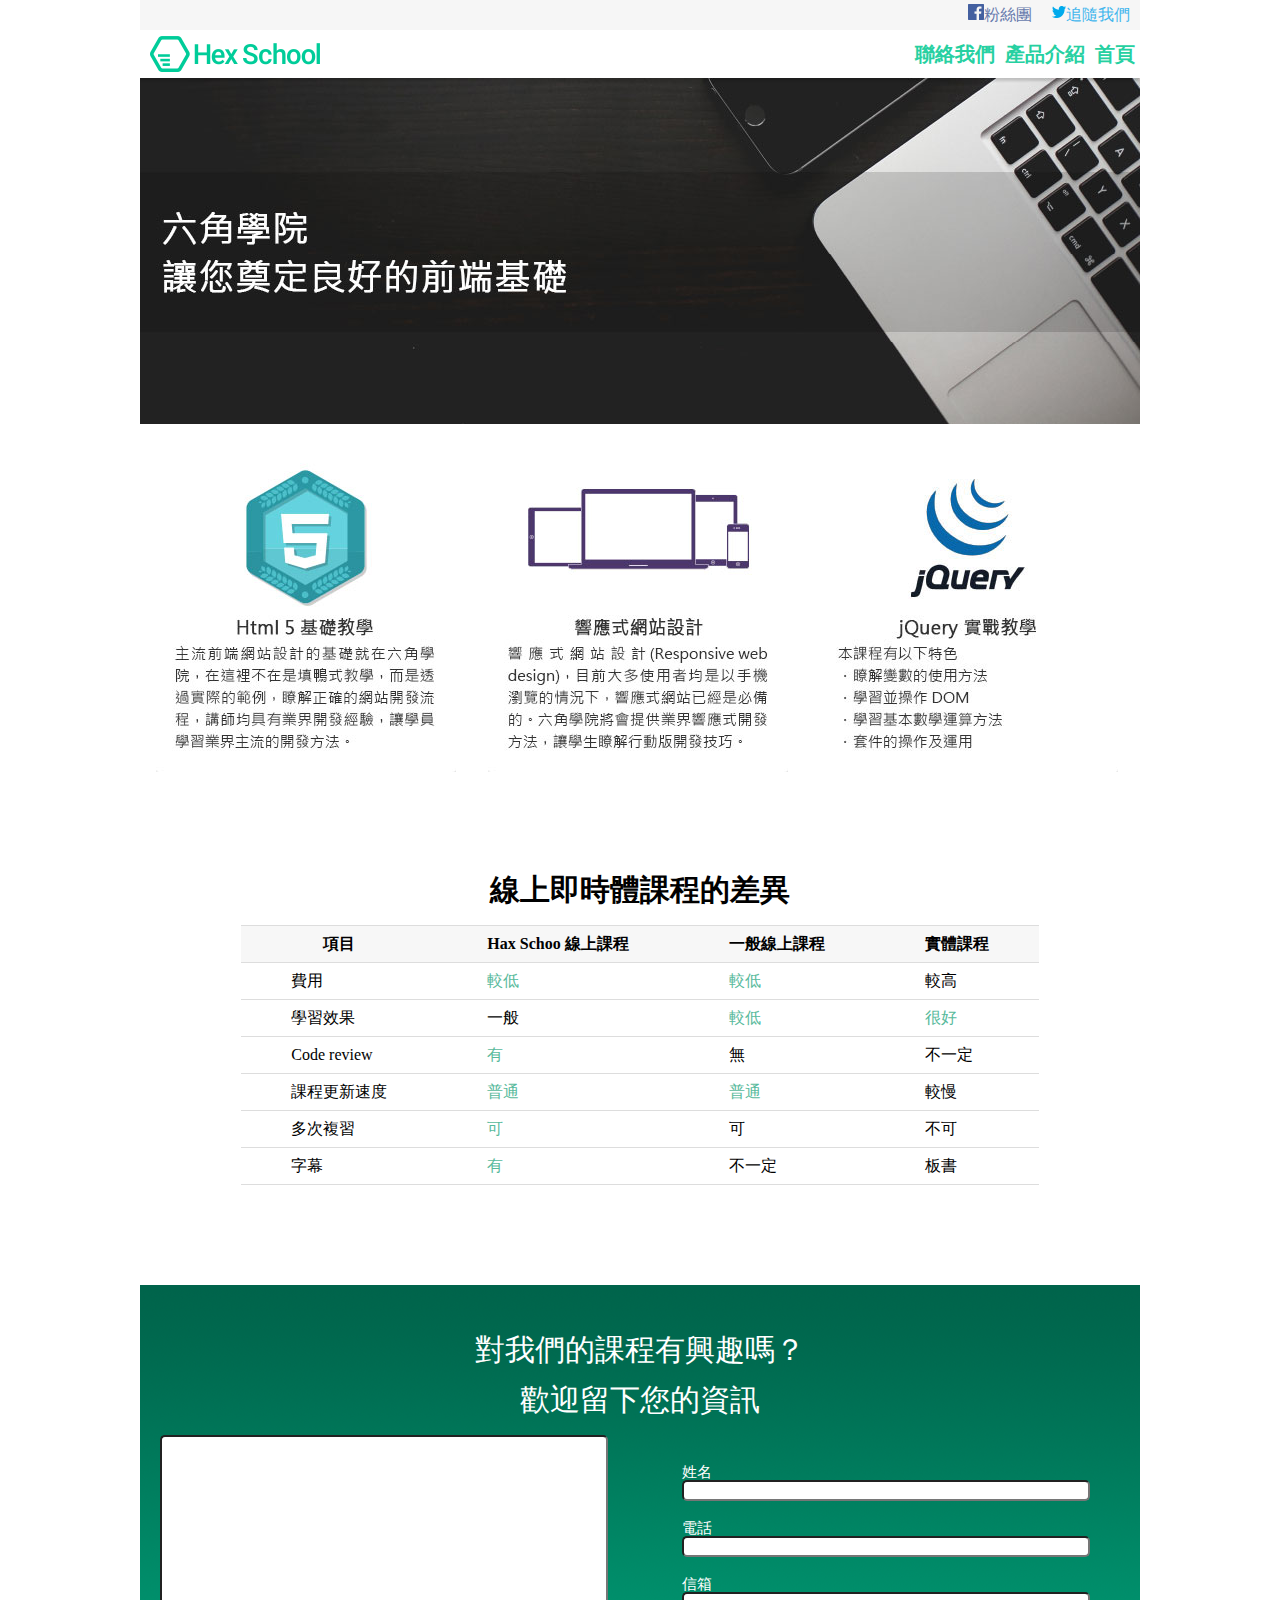
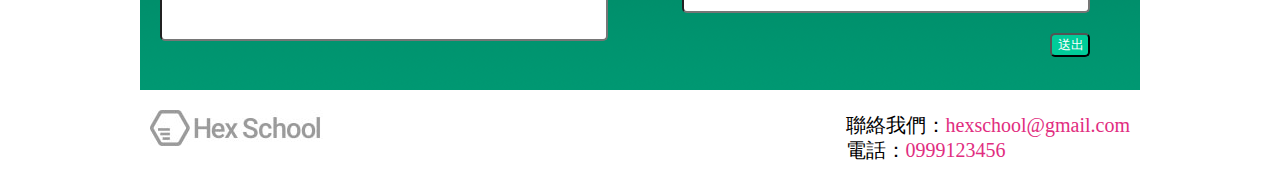
<file: index.html>
<!DOCTYPE html>
<html lang="en">
<head>
	<meta charset="UTF-8">
	<title>Document</title>

	<link rel="shortcut icon" href="#">
	<meta name="description" content="六角學院"/>
	<meta name="keywords" content="六角學院,Hax Schoo"/>

	<meta property="og:title" content="六角學院"/>
	<meta property="og:type" content="website"/>
	<meta property="og:url" content="Final.html"/>
	<meta property="og:image" content="images/logo.png"/>
	<meta property="og:desctiption" content="六角學院 讓您奠定良好的前端基礎"/>

	<meta http-equiv="X-UA-Compatible" content="IE=Edge"/>

	<link rel="stylesheet" href="css/Final.css">
</head>
<body>
	<div class="wrap">
		<div class="top">
			<div class="topicon">
				<ul>
					<li id="twitter"><img src="images/twitter.png" alt=""><a href="#">追隨我們</a></li>
					<li id="fb"><img src="images/fb.png" alt=""><a href="#">粉絲團</a></li>
				</ul>
			</div>
			<div class="clearfix"></div>

			<div class="topmenu">
				<div class="logo">
					<h1><a href="Final.html">Logo</a></h1>
				</div>
				<ul class="logomenu">
					<li><a href="">首頁</a></li>
					<li><a href="">產品介紹</a></li>
					<li><a href="">聯絡我們</a></li>
				</ul>
				
			</div>
		</div>
		<div class="content">
			<div class="title">
				<img src="images/title.jpg" alt="">
			</div>
			<div class="contnet-top">
				<ul class="">
					<li><img src="images/content1.jpg" alt=""></li>
					<li><img src="images/content2.jpg" alt=""></li>
					<li><img src="images/content3.jpg" alt=""></li>
				</ul>
				<div class="clearfix"></div>
			</div>
			<div class="content-center">
				<h1>線上即時體課程的差異</h1>
				<table class="compare">
					<tr>
						<th>項目</th>
						<th>Hax Schoo 線上課程</th>
						<th>一般線上課程</th>
						<th>實體課程</th>
					</tr>
					<tr>
						<td>費用</td>
						<td class="blue">較低</td>
						<td class="blue">較低</td>
						<td>較高</td>
					</tr>
					<tr>
						<td>學習效果</td>
						<td>一般</td>
						<td class="blue">較低</td>
						<td class="blue">很好</td>
					</tr>
					<tr>
						<td>Code review</td>
						<td class="blue">有</td>
						<td>無</td>
						<td>不一定</td>
					</tr>
					<tr>
						<td>課程更新速度</td>
						<td class="blue">普通</td>
						<td class="blue">普通</td>
						<td>較慢</td>
					</tr>
					<tr>
						<td>多次複習</td>
						<td class="blue">可</td>
						<td>可</td>
						<td>不可</td>
					</tr>
					<tr>
						<td>字幕</td>
						<td class="blue">有</td>
						<td>不一定</td>
						<td>板書</td>
					</tr>
					
				</table>
			</div>
		</div>
		<div class="button">
			<form action="Final.html" class="button-form">
				<h2 id="no1">對我們的課程有興趣嗎？</h2>
				<h2 id="no2">歡迎留下您的資訊</h2>
				<div class="button-form-left">		<input type="textarea" name="text">
				</div>
				<div class="button-form-right">
					<div class="name">
						<h3>姓名</h3>
						<input type="text">
					</div>
					<div class="cellphone">
						<h3>電話</h3>
						<input type="text">
					</div>
					<div class="email">
						<h3>信箱</h3>
						<input type="text">
					</div>	
					<input type="submit" class="submit" value="送出">	
				</div>
				<div class="clearfix"></div>
			</form>
			<div class="footer">
				<div class="logo2">
					<h2><a href="Final.html">Logo</h2></a>
				</div>
				<div class="information">
					<ul>
						<li>聯絡我們：<span>hexschool@gmail.com</span></li>
						<li>電話：<span>0999123456</span></li>
					</ul>
					
				</div>
			</div>
		</div>
		



	</div>
</body>
</html>
</file>
<file: css/Final.css>
/*css reset */
html, body, div, span, applet, object, iframe,
h1, h2, h3, h4, h5, h6, p, blockquote, pre,
a, abbr, acronym, address, big, cite, code,
del, dfn, em, img, ins, kbd, q, s, samp,
small, strike, strong, sub, sup, tt, var,
b, u, i, center,
dl, dt, dd, ol, ul, li,
fieldset, form, label, legend,
table, caption, tbody, tfoot, thead, tr, th, td,
article, aside, canvas, details, embed, 
figure, figcaption, footer, header, hgroup, 
menu, nav, output, ruby, section, summary,
time, mark, audio, video {
	margin: 0;
	padding: 0;
	border: 0;
	font-size: 100%;
	font: inherit;
	vertical-align: baseline;
}
/* HTML5 display-role reset for older browsers */
article, aside, details, figcaption, figure, 
footer, header, hgroup, menu, nav, section {
	display: block;
}
body {
	line-height: 1;
}
ol, ul {
	list-style: none;
}
blockquote, q {
	quotes: none;
}
blockquote:before, blockquote:after,
q:before, q:after {
	content: '';
	content: none;
}
table {
	border-collapse: collapse;
	border-spacing: 0;
}


.wrap{
	width:1000px;
	background-color:white;
	margin: 0 auto;
}
.topicon{
	height:30px;
	background-color:#f6f6f6;
}
.topicon li{
	float:right;
	padding-left:10px;
	padding-right:10px;
	line-height:30px;
}
.topicon li a{
	text-decoration:none;
}
#fb a{
	color:#667aad;
}
#twitter a{
	color:#3fb5ed;
}
.clearfix{
	clear:both;
}

.topmenu{
	height:48px;
}
.logo{
	float:left;
	height: 48px;
}
.logo a{
	background: url(../images/logo.png);
	background-repeat: no-repeat;
	margin-top:6px;
	margin-bottom:6px;
	margin-left: 10px;
	display: block;
	width:174px;
	height:36px;

	text-indent: 101%;
	overflow: hidden;
	white-space: nowrap;
	
}
.logomenu li{
	float:right;
	font-size: 20px;
	font-weight: bold;
	line-height:48px;
	margin-left: 5px;
	margin-right: 5px;
	
}
.logomenu li a{
	text-decoration: none;
	color: #26d0a1;
}
.logomenu li a:hover ,.headertop li a:hover{
	text-decoration: none;
	color: red;
}
.content li{
	float:left;
	margin-top: 20px;
	margin-right:16px;
	margin-left:16px;
}
.content-center h1{
	text-align: center;
	font-size: 30px;
	font-weight: bold;
	margin-top:100px;
	margin-bottom: 20px;
}
.compare{
	margin-left: auto;
	margin-right: auto;
}
.compare th,.compare td{
	border-top: 1px solid #dddddd;
	border-bottom: 1px solid #dddddd;
	padding: 10px 50px 10px 50px;
}
.compare th{
	background-color: #f7f7f7;
	font-weight: bold;
}
.blue{
	color: #58ba9c;
}

.button-form{
	background: url('../images/button_background.png');
	background-repeat:repeat;
	margin-top: 100px;
	height: 405px;

}
.button-form #no1{
	padding-top: 50px;
	color: white;
	font-size: 30px;
	text-align: center;
}
.button-form #no2{
	padding-top: 20px;
	color: white;
	font-size: 30px;
	text-align: center;
}
.button-form-left input{
	margin-top: 20px;
	margin-left: 20px;
	height: 200px;
	width: 440px;
	float: left;
}
.button-form-right{
	float: right;
	margin-top: 30px;
	margin-right: 50px;
}
.button-form-right input{
	width: 400px;
}
.button-form-right div{
	margin-top: 20px;
	margin-bottom: 20px;
}
.button-form-right h3{
	color: white;
	font-size: 15px;
}
.button-form-right .submit{
	cursor:pointer;
	color: white;
	background-color: #00cc99;
	width: 40px;
	float: right;
}
.button-form-right .submit:hover{
	text-decoration: none;
	color: red;
}
.button-form input{
	border-radius: 5px;
}
.footer{
	height: 100px;
}
.logo2{
	float:left;
	height: 48px;
}
.logo2 a{
	background: url('../images/logo2.jpg');
	background-repeat: no-repeat;
	margin-top:20px;
	margin-bottom:6px;
	margin-left: 10px;
	display: block;
	width:174px;
	height:36px;

	text-indent: 101%;
	overflow: hidden;
	white-space: nowrap;
}
.information{
	float: right;
	margin-right: 10px;
	margin-top: 20px;
	font-size: 20px;
}
.information li{
	margin-top: 5px;
	margin-bottom: 5px;
}
.information span{
	display: inline-block;
	color: #e12d80;
}
</file>
